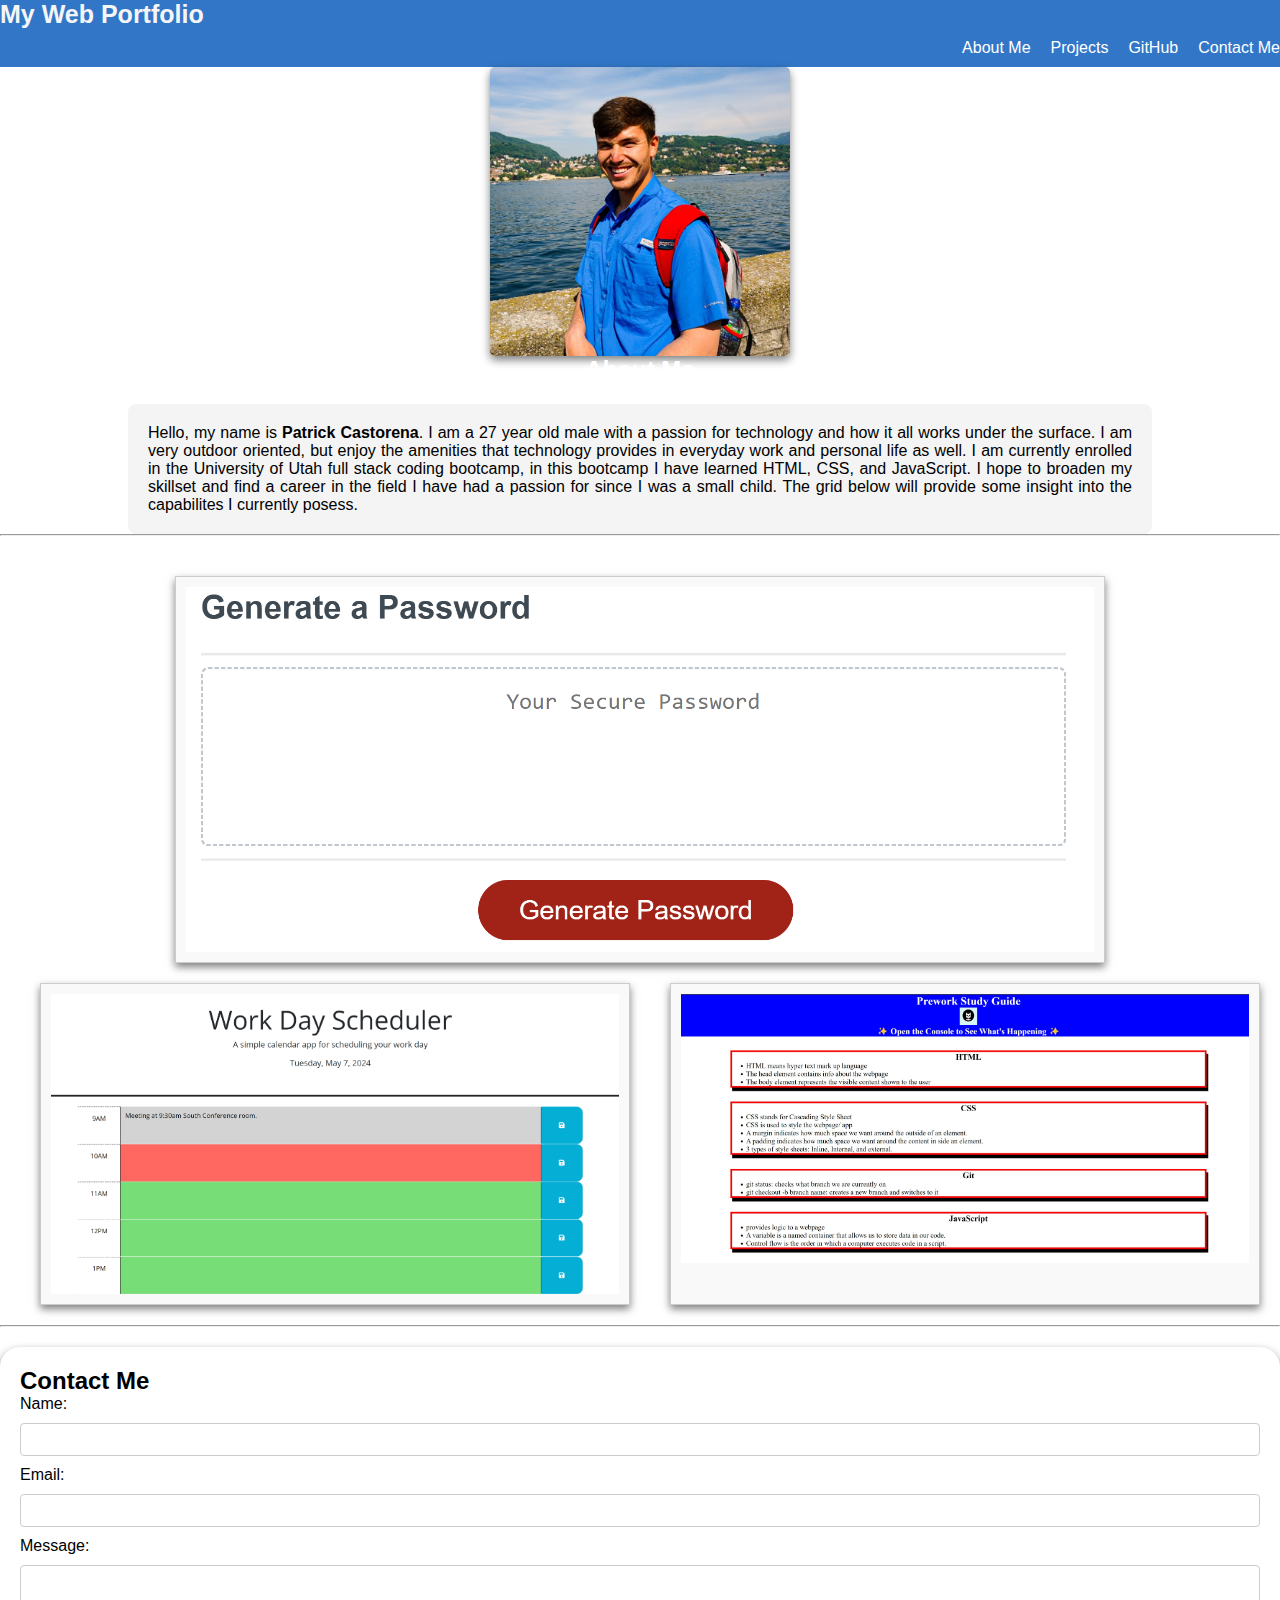
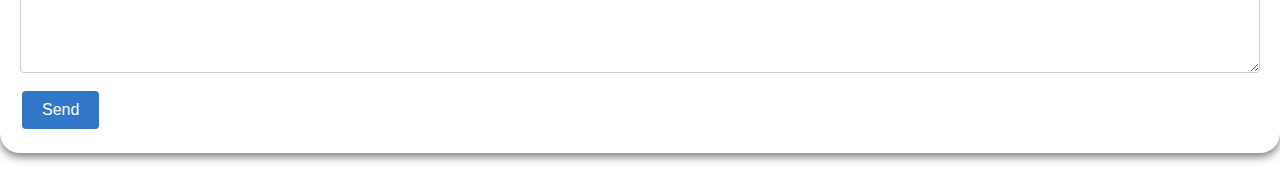
<file: index.html>
<!DOCTYPE html>
<html lang="en">
<head>
    <title> 🍀Patrick Castorena🍀</title>
    <meta charset="UTF-8">
    <meta name="viewport" content="width=device-width, initial-scale=1.0">
    <link rel="stylesheet" type="text/css" href="assets/css/style.css"/>
</head>

<body>
    <header>
        <h1 class="title">My Web Portfolio</h1>

<nav class="navbar">
    <ul>
        <li><a href="#bio">About Me</a></li>
        <li><a href="#projects">Projects</a></li>
        <li><a href="https://github.com/PCast71?tab=repositories" target="blank">GitHub</a></li>
        <li><a href="#contact">Contact Me</a></li>
    </ul>
</nav>
</header>
</body>

<main>
    <aside>
        <section class="bio" id="bio">
            <img src="./assets/images/Lake-Como.jpg" alt="a picture of Patrick at Lake Como">
            <h2>About Me</h2>
                <p>
                    Hello, my name is <strong>Patrick Castorena</strong>. I am a 27 year old male with a passion for technology and how it all works under the surface.
                    I am very outdoor oriented, but enjoy the amenities that technology provides in everyday work and personal life as well. I am currently enrolled
                    in the University of Utah full stack coding bootcamp, in this bootcamp I have learned HTML, CSS, and JavaScript. I hope to broaden my skillset
                    and find a career in the field I have had a passion for since I was a small child. The grid below will provide some insight into the capabilites 
                    I currently posess.
                </p>
        </section>
        </aside>
        <hr />
       
    <section class="projects" id="projects">
        <a href="https://pcast71.github.io/the-perfect-password/" target="blank">
        <div class="project large" id="project1">
        <img src="./assets/images/Password-generator.png" alt="screenshot of password generator page">
        <div class="overlay"></div>
    </a>
    </div> 
    <div class="project-row">
        <a href="https://pcast71.github.io/your-day-in-color/" target="blank">
      <div class="project small" id="project2">
        <img src="./assets/images/Scheduler.png" alt="screenshot of JavaScript work day planner">
        <div class="overlay"></div>
      </a>
    </div>
    <a href="https://pcast71.github.io/prework-study-guide/" target="blank">
     <div class="project small" id="project3">
        <img src="./assets/images/Pre-work.jpeg" alt="screenshot of Pre-work study guide">
        <div class="overlay"></div>
     </a>
     </div>
    </div>
    </section>
    <hr />

    <section class="contact" id="contact">
        <h2>Contact Me</h2>
            <form method="POST" action="mailto:patrickc77hhs@gmail.com" enctype="text/plain">
                <label for="name">Name:</label>
                <input type="text" id="name" name="name" required>

                <label for="email">Email:</label>
                <input type="email" id="email" name="email" required>

                <label for="message">Message:</label>
                <textarea id="message" name="message" rows="6" required></textarea>
                <button type="submit">Send</button>
            </form>
    </section>
</main>
</file>
<file: assets/css/style.css>
* {
    box-sizing: border-box;
    margin: 0;
    padding: 0;
    font-family: Arial, sans-serif;
}



body {

    margin: 0;
}

header {
    color: white;
    background-color: rgb(50, 119, 199);
    

}

h1 {
    font-size: 25px;
    color:whitesmoke;
}

.navbar {
    background-color: rgb(50, 119, 199);
    text-align: right;
    padding: 10px 0;
}

.navbar ul {
    list-style: none;
    display: flex;
    justify-content: flex-end;
    align-items: center;
}
.navbar li {
    margin-left: 20px;
    display:flex;
    justify-content: flex-end;
}

.navbar a {
    text-decoration: none;
    color: white;
    font-size: 16px;
    transition: color 0.3s;
}

.navbar a:hover {
    color: rgb(212, 215, 219)
}
.bio h2 {
    color: white;
}

.bio p {
    background-color: #f4f4f4;
    padding: 20px;
    margin-top: 20px;
    border-radius: 8px;
    box-shadow: 0 4px 6 px rgba(0,0,0,0.5);
    max-width: 80%;
    text-align: justify;
    margin-left: auto;
    margin-right: auto;
}

.bio {
    display: flex;
    flex-direction: column;
    align-items: center;
    text-align: center;
    background-image: url('https://images.unsplash.com/photo-1528722828814-77b9b83aafb2?q=80&w=2070&auto=format&fit=crop&ixlib=rb-4.0.3&ixid=M3wxMjA3fDB8MHxwaG90by1wYWdlfHx8fGVufDB8fHx8fA%3D%3D');
}

.bio img {
    width: 50%;
    max-width: 300px;
    height: auto;
    border-radius: 5px;
    box-shadow: 0 4px 8px rgba(0,0,0,0.5);

}

.projects {
    display: flex;
    flex-direction: column;
    align-self: center;
    gap: 20px;
    margin: 20px;
}

.project {
    position: relative;
    overflow: hidden;
    background: #f9f9f9;
    border: 1px solid #ccc;
    padding: 10px;
    box-shadow: 0 4px 8px rgba(0,0,0,0.5);
}

.overlay {
    position: absolute;
    top: 0;
    left: 0;
    right: 0;
    bottom: 0;
    background-color: rgba(0,0,0,0.5);
    opacity: 0;
    transition: opacity 0.3s ease;
}

.project:hover .overlay {
    opacity: 1;
}


.project.large {
    width: 75%;
    align-self: center;
}

.project-row {
    display: flex;
    gap: 20px;
    width: 100%;
    justify-content: space-between;
}

.project.small {
    flex: 1;
    background: #f9f9f9;
    border: 1px solid #ccc;
    padding: 10px;
    box-shadow: 0 4px 8px rgba(0,0,0,0.5);
}

.project img {
    width: 100%;
    height: auto;
    object-fit: cover;
    display: block;
}

.contact {
    background-color: #ffffff;
    padding: 20px;
    border-radius: 20px;
    box-shadow: 0 4px 8px rgba(0,0,0,0.5);
    max-width: 100%;
    margin: 20px auto;
    text-align: left;

}

.contact input[type='text'],
.contact input[type='email'],
.contact textarea {
    width: 100%;
    padding: 8px;
    margin: 10px 0;
    box-sizing: border-box;
    border: 1px solid #ccc;
    border-radius: 4px;
}

.contact button {
    background-color: rgb(50, 119, 199);
    color: white;
    border: none;
    padding: 10px 20px;
    text-align: center;
    display: inline-block;
    font-size: 16px;
    margin: 4px 2px;
    cursor: pointer;
    border-radius: 4px;
    transition: background-color 0.3s;
}

.contact button:hover {
    background-color: rgb(101, 145, 196);
}

@media (max-width: 600px) {
    .contact {
        width: 90%;
        padding: 10px;
    }
}
</file>
